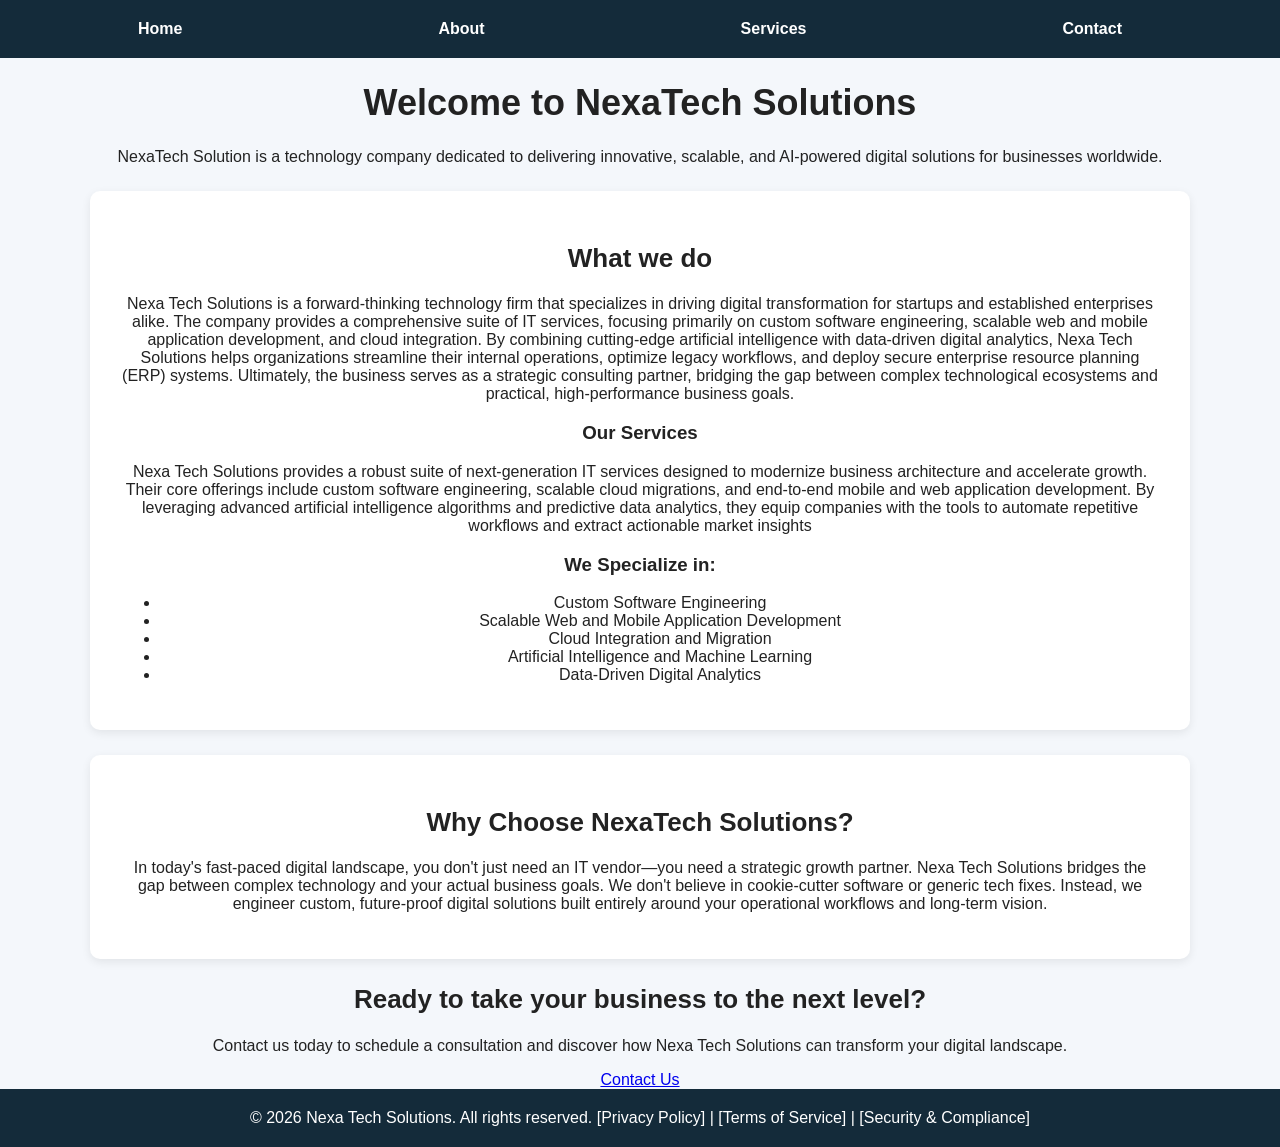
<file: NexaTech-Website/index.html>
<!DOCTYPE html>
<html>
<head>
    <link rel="stylesheet" href="style.css">
    <title>NexaTech Solutions</title>
</head>
<nav>
<a href="index.html">Home</a>
<a href="about.html">About</a>
<a href="services.html">Services</a>
<a href="contact.html">Contact</a>
</nav>
<header>
    <h1>Welcome to NexaTech Solutions</h1>
    <p>NexaTech Solution is a technology company dedicated to delivering innovative, scalable, and AI-powered digital solutions for businesses worldwide.</p>
    <body>
    <section>
        <h2>What we do</h2>
        <p>Nexa Tech Solutions is a forward-thinking technology firm that specializes in driving digital transformation for startups and established enterprises alike. The company provides a comprehensive suite of IT services, focusing primarily on custom software engineering, scalable web and mobile application development, and cloud integration. By combining cutting-edge artificial intelligence with data-driven digital analytics, Nexa Tech Solutions helps organizations streamline their internal operations, optimize legacy workflows, and deploy secure enterprise resource planning (ERP) systems. Ultimately, the business serves as a strategic consulting partner, bridging the gap between complex technological ecosystems and practical, high-performance business goals.</p>
 <h3>Our Services</h3>
 <p>Nexa Tech Solutions provides a robust suite of next-generation IT services designed to modernize business architecture and accelerate growth. Their core offerings include custom software engineering, scalable cloud migrations, and end-to-end mobile and web application development. By leveraging advanced artificial intelligence algorithms and predictive data analytics, they equip companies with the tools to automate repetitive workflows and extract actionable market insights</p>
   <h3>We Specialize in:</h3>
   <ul>
     <li>Custom Software Engineering</li>
     <li>Scalable Web and Mobile Application Development</li>
     <li>Cloud Integration and Migration</li>
     <li>Artificial Intelligence and Machine Learning</li>
     <li>Data-Driven Digital Analytics</li>
   </ul>
</section>
<section>
    <h2>Why Choose NexaTech Solutions?</h2>
    <p>In today's fast-paced digital landscape, you don't just need an IT vendor—you need a strategic growth partner. Nexa Tech Solutions bridges the gap between complex technology and your actual business goals. We don't believe in cookie-cutter software or generic tech fixes. Instead, we engineer custom, future-proof digital solutions built entirely around your operational workflows and long-term vision.</p>
</section>
    <h2>Ready to take your business to the next level?</h2>
    <p>Contact us today to schedule a consultation and discover how Nexa Tech Solutions can transform your digital landscape.</p>
    <a href="contact.html">Contact Us</a>
</section>
<script src="script.js"></script>
    </body>
<footer>
    © 2026 Nexa Tech Solutions. All rights reserved.
[Privacy Policy]  |  [Terms of Service]  |  [Security & Compliance]
</footer>
</header>
</html>
</file>
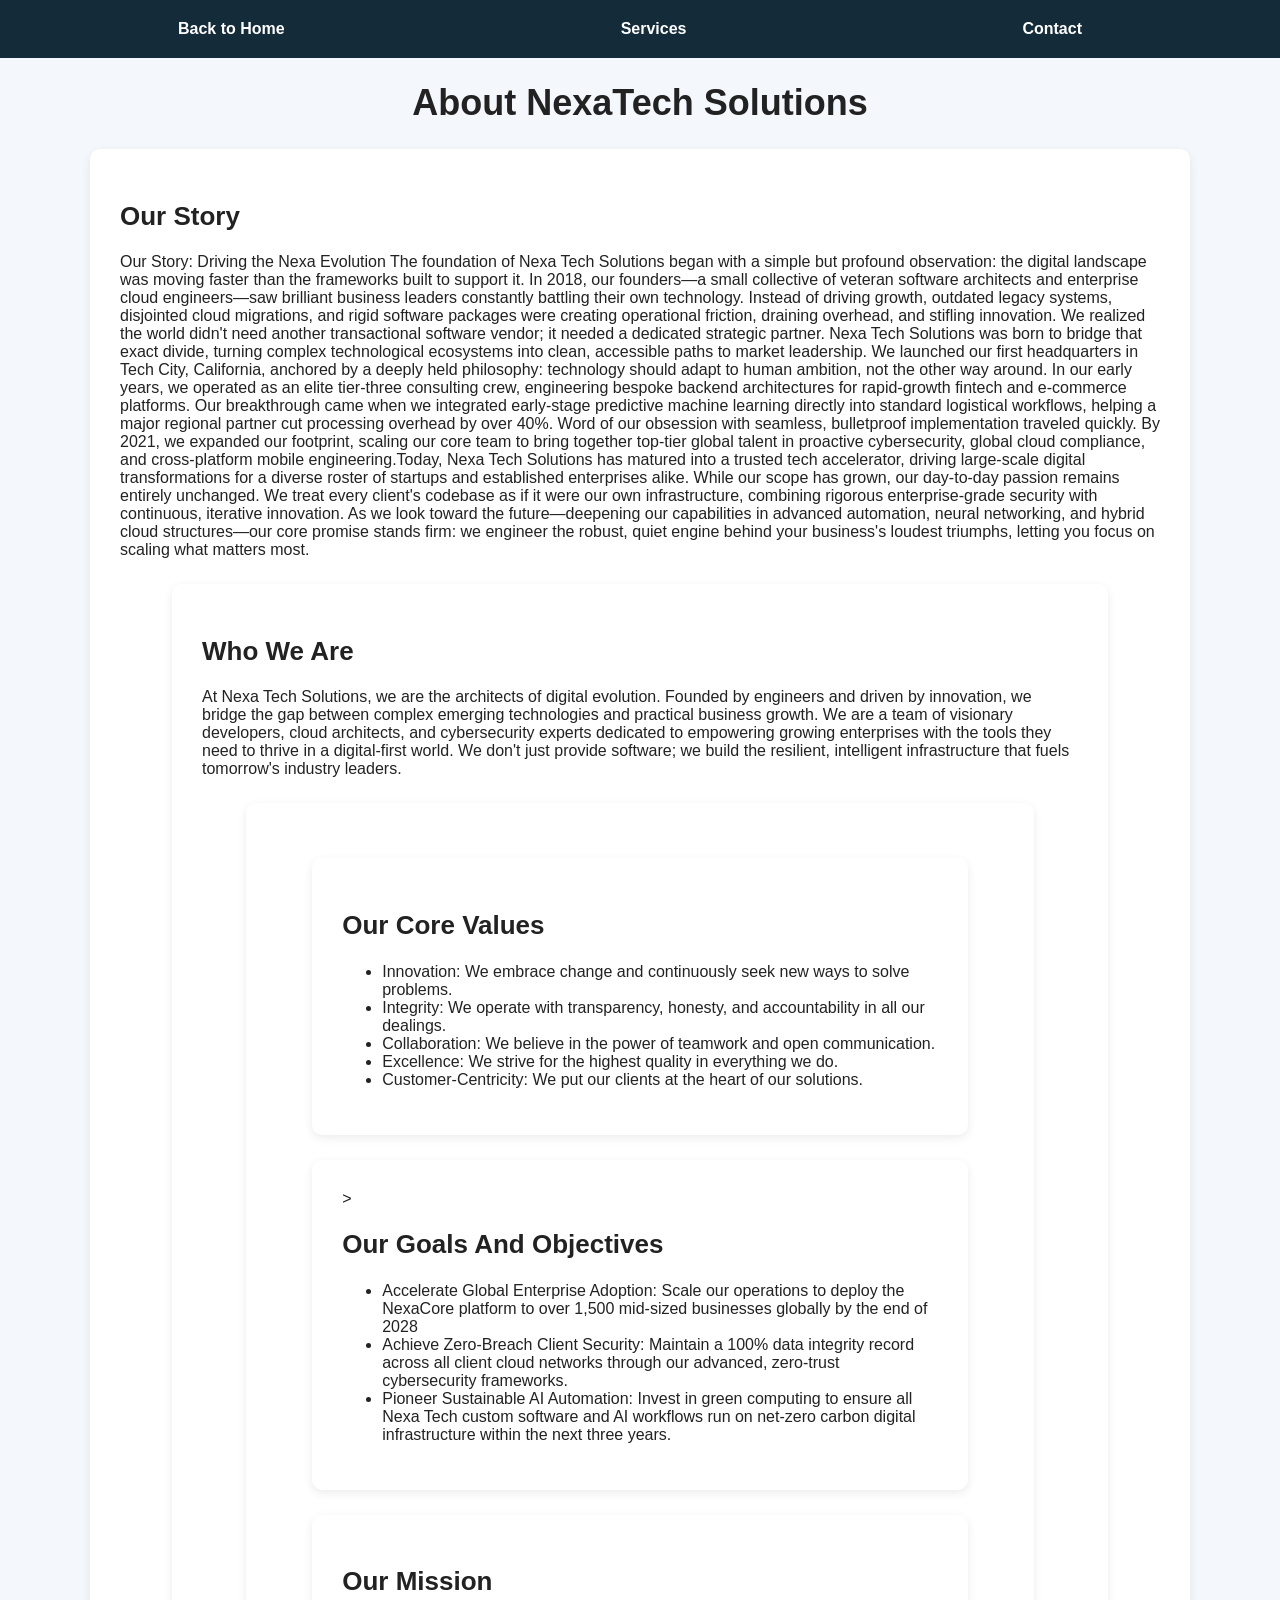
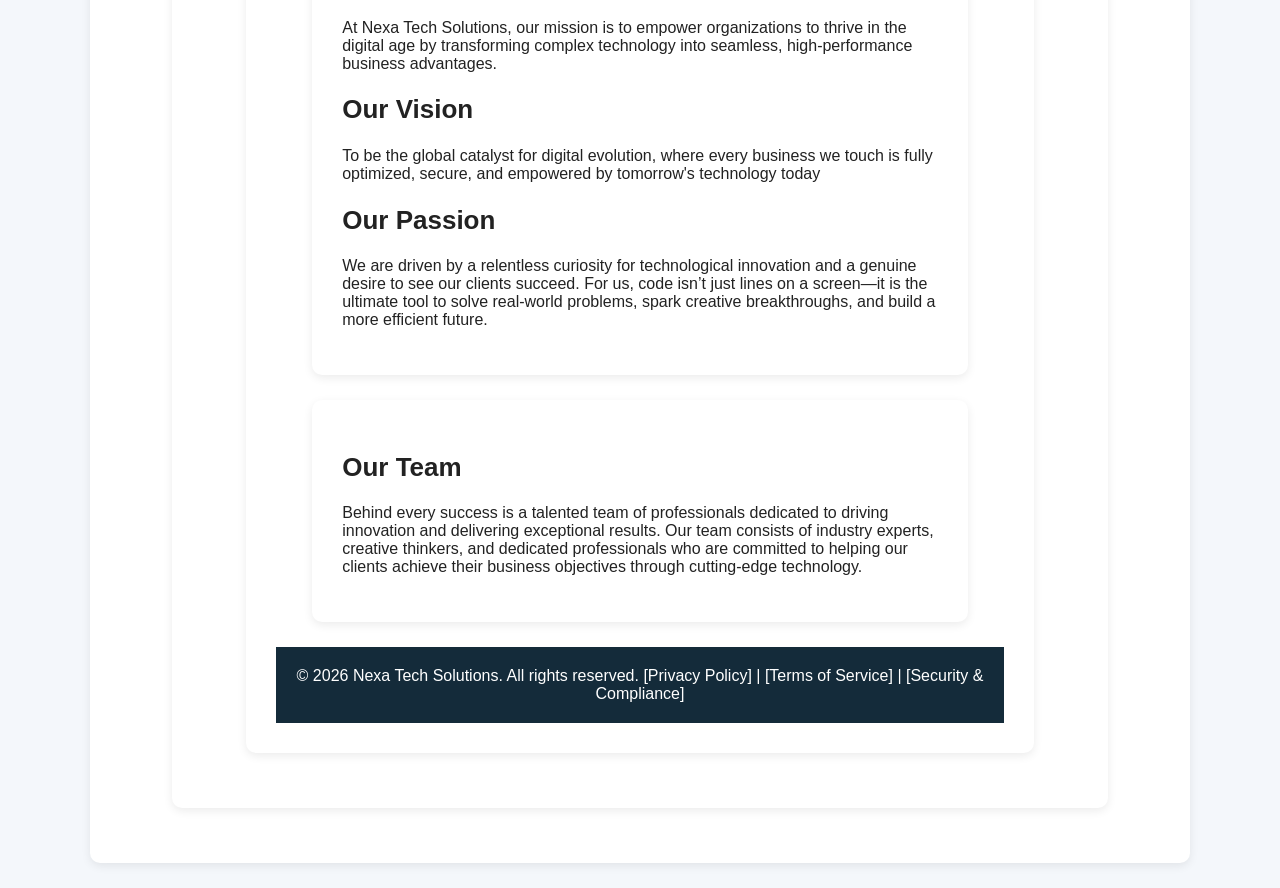
<file: NexaTech-Website/about.html>
<!DOCTYPE html>
<html>
<head>
    <title>About NexaTech Solutions</title>
    <link rel="stylesheet" href="style.css">
</head>
<nav>
<a href="index.html">Back to Home</a>
<a href="services.html">Services</a>
<a href="contact.html">Contact</a>
</nav>
<body>
    <header>
        <h1>About NexaTech Solutions</h1>
    </header>
        <section>
            <h2>Our Story</h2>
            <p>
Our Story: Driving the Nexa Evolution

The foundation of Nexa Tech Solutions began with a simple but profound observation: the digital landscape was moving faster than the frameworks built to support it. In 2018, our founders—a small collective of veteran software architects and enterprise cloud engineers—saw brilliant business leaders constantly battling their own technology. Instead of driving growth, outdated legacy systems, disjointed cloud migrations, and rigid software packages were creating operational friction, draining overhead, and stifling innovation. We realized the world didn't need another transactional software vendor; it needed a dedicated strategic partner. Nexa Tech Solutions was born to bridge that exact divide, turning complex technological ecosystems into clean, accessible paths to market leadership.
We launched our first headquarters in Tech City, California, anchored by a deeply held philosophy: technology should adapt to human ambition, not the other way around. In our early years, we operated as an elite tier-three consulting crew, engineering bespoke backend architectures for rapid-growth fintech and e-commerce platforms. Our breakthrough came when we integrated early-stage predictive machine learning directly into standard logistical workflows, helping a major regional partner cut processing overhead by over 40%. Word of our obsession with seamless, bulletproof implementation traveled quickly. By 2021, we expanded our footprint, scaling our core team to bring together top-tier global talent in proactive cybersecurity, global cloud compliance, and cross-platform mobile engineering.Today, Nexa Tech Solutions has matured into a trusted tech accelerator, driving large-scale digital transformations for a diverse roster of startups and established enterprises alike. While our scope has grown, our day-to-day passion remains entirely unchanged. We treat every client's codebase as if it were our own infrastructure, combining rigorous enterprise-grade security with continuous, iterative innovation. As we look toward the future—deepening our capabilities in advanced automation, neural networking, and hybrid cloud structures—our core promise stands firm: we engineer the robust, quiet engine behind your business's loudest triumphs, letting you focus on scaling what matters most.</p>
<section>
    <h2>Who We Are</h2>
    <p>At Nexa Tech Solutions, we are the architects of digital evolution. Founded by engineers and driven by innovation, we bridge the gap between complex emerging technologies and practical business growth. We are a team of visionary developers, cloud architects, and cybersecurity experts dedicated to empowering growing enterprises with the tools they need to thrive in a digital-first world. We don't just provide software; we build the resilient, intelligent infrastructure that fuels tomorrow's industry leaders.
        <section>
            <section>
                <h2>Our Core Values</h2>
                <ul>
                    <li>Innovation: We embrace change and continuously seek new ways to solve problems.</li>
                    <li>Integrity: We operate with transparency, honesty, and accountability in all our dealings.</li>
                    <li>Collaboration: We believe in the power of teamwork and open communication.</li>
                    <li>Excellence: We strive for the highest quality in everything we do.</li>
                    <li>Customer-Centricity: We put our clients at the heart of our solutions.</li>
                </ul>
            </section>
            <section>
                ><h2>Our Goals And Objectives</h2>
                <ul>
                    <li>Accelerate Global Enterprise Adoption: Scale our operations to deploy the NexaCore platform to over 1,500 mid-sized businesses globally by the end of 2028</li>
                    <li>Achieve Zero-Breach Client Security: Maintain a 100% data integrity record across all client cloud networks through our advanced, zero-trust cybersecurity frameworks.</li>
                    <li>Pioneer Sustainable AI Automation: Invest in green computing to ensure all Nexa Tech custom software and AI workflows run on net-zero carbon digital infrastructure within the next three years.</li>
                </ul>
            </section>
            <section>
    <h2>Our Mission</h2>
    <p>At Nexa Tech Solutions, our mission is to empower organizations to thrive in the digital age by transforming complex technology into seamless, high-performance business advantages.</p>
    <h2>Our Vision</h2>
    <p>To be the global catalyst for digital evolution, where every business we touch is fully optimized, secure, and empowered by tomorrow's technology today</p>
    <h2>Our Passion </h2>
    <p>We are driven by a relentless curiosity for technological innovation and a genuine desire to see our clients succeed. For us, code isn’t just lines on a screen—it is the ultimate tool to solve real-world problems, spark creative breakthroughs, and build a more efficient future. </p>
</section>
<section>
            <h2>Our Team</h2>
            <p>Behind every success is a talented team of professionals dedicated to driving innovation and delivering exceptional results. Our team consists of industry experts, creative thinkers, and dedicated professionals who are committed to helping our clients achieve their business objectives through cutting-edge technology.</p>
        </section>
        <script src="script.js"></script>
    </body>
    </main>
    <footer>
        © 2026 Nexa Tech Solutions. All rights reserved.
        [Privacy Policy]  |  [Terms of Service]  |  [Security & Compliance]
    </footer>
</body>
</html>
</file>
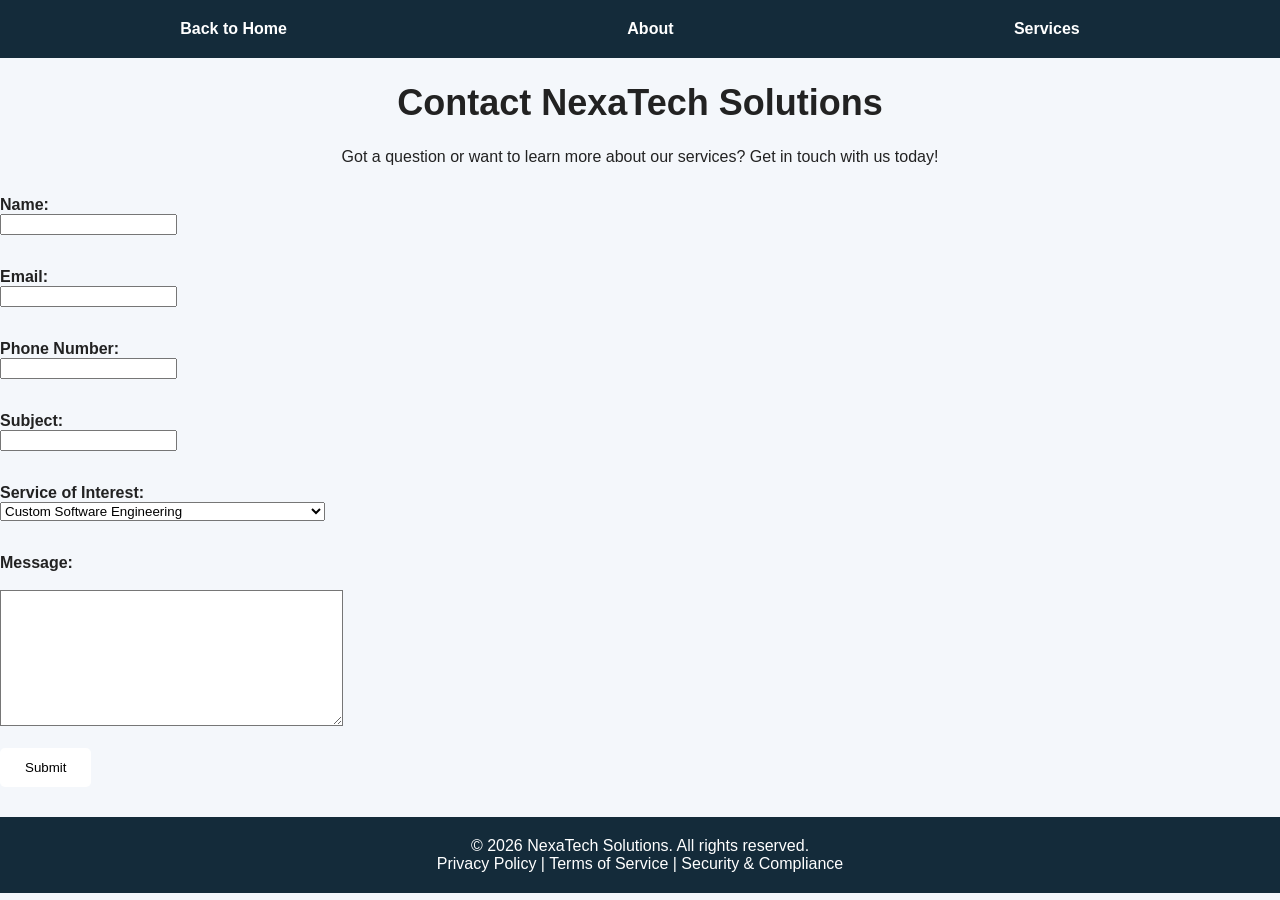
<file: NexaTech-Website/contact.html>
<!DOCTYPE html>
<html lang="en">

<head>
    <meta charset="UTF-8">
    <meta name="viewport" content="width=device-width, initial-scale=1.0">

    <title>Contact - NexaTech Solutions</title>

    <link rel="stylesheet" href="style.css">
</head>

<body>

    <!-- NAVIGATION -->
    <nav>
        <a href="index.html">Back to Home</a>
        <a href="about.html">About</a>
        <a href="services.html">Services</a>
    </nav>

    <!-- HEADER -->
    <header>
        <h1>Contact NexaTech Solutions</h1>

        <p>
            Got a question or want to learn more about our services?
            Get in touch with us today!
        </p>
    </header>

    <!-- CONTACT FORM -->
    <form id="contactForm">

        <label for="name">Name:</label>
        <input type="text" id="name" name="name" required>

        <br><br>

        <label for="email">Email:</label>
        <input type="email" id="email" name="email" required>

        <br><br>

        <label for="phone">Phone Number:</label>
        <input type="tel" id="phone" name="phone" required>

        <br><br>

        <label for="subject">Subject:</label>
        <input type="text" id="subject" name="subject" required>

        <br><br>

        <label for="service">Service of Interest:</label>

        <select id="service" name="service">

            <option value="custom-software">
                Custom Software Engineering
            </option>

            <option value="web-mobile">
                Scalable Web and Mobile Application Development
            </option>

            <option value="cloud-integration">
                Cloud Integration and Migration
            </option>

            <option value="ai-ml">
                Artificial Intelligence and Machine Learning
            </option>

            <option value="digital-analytics">
                Data-Driven Digital Analytics
            </option>

        </select>

        <br><br>

        <label for="message">Message:</label>

        <br>

        <textarea id="message" name="message"
            rows="5" cols="40" required></textarea>

        <br><br>

        <button type="submit">Submit</button>

    </form>

    <!-- FOOTER -->
    <footer>
        © 2026 NexaTech Solutions. All rights reserved.
        <br>
        Privacy Policy | Terms of Service | Security & Compliance
    </footer>

    <!-- JAVASCRIPT -->
    <script src="script.js"></script>

</body>
</html>
</file>
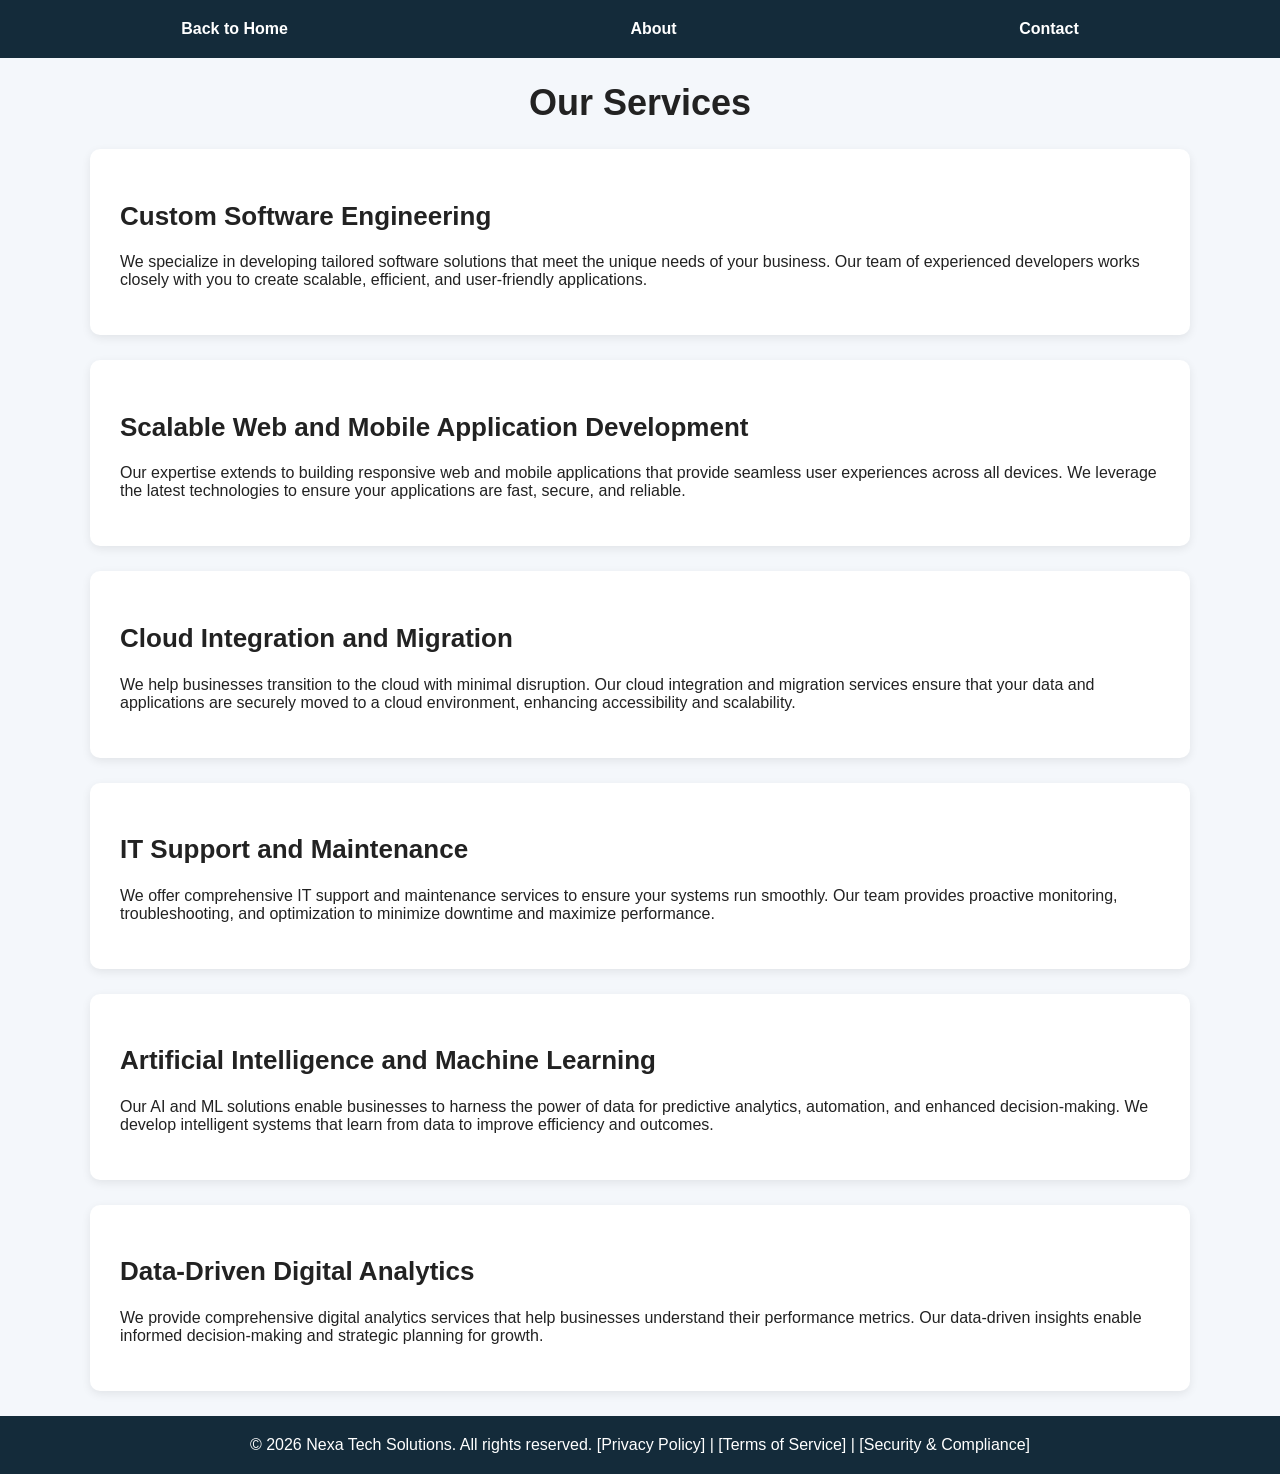
<file: NexaTech-Website/services.html>
<!DOCTYPE html>
<html>
    <head>
        <link rel="stylesheet" href="style.css">
        <title>Our Services - NexaTech Solutions.</title>
    </head>
    <nav>
        <a href="index.html">Back to Home</a>
        <a href="about.html">About</a>
        <a href="contact.html">Contact</a>
    </nav>
    <body>
        <header>
            <h1>Our Services</h1>
        </header>
        <section>
            <h2>Custom Software Engineering</h2>
            <p>We specialize in developing tailored software solutions that meet the unique needs of your business. Our team of experienced developers works closely with you to create scalable, efficient, and user-friendly applications.</p>
        </section>
        <section>
            <h2>Scalable Web and Mobile Application Development</h2>
            <p>Our expertise extends to building responsive web and mobile applications that provide seamless user experiences across all devices. We leverage the latest technologies to ensure your applications are fast, secure, and reliable.</p>
        </section>
        <section>
            <h2>Cloud Integration and Migration</h2>
            <p>We help businesses transition to the cloud with minimal disruption. Our cloud integration and migration services ensure that your data and applications are securely moved to a cloud environment, enhancing accessibility and scalability.</p>
        </section>
        <Section>
            <h2>IT Support and Maintenance</h2>
            <p>We offer comprehensive IT support and maintenance services to ensure your systems run smoothly. Our team provides proactive monitoring, troubleshooting, and optimization to minimize downtime and maximize performance.</p>
        </Section>
        <section>
            <h2>Artificial Intelligence and Machine Learning</h2>
            <p>Our AI and ML solutions enable businesses to harness the power of data for predictive analytics, automation, and enhanced decision-making. We develop intelligent systems that learn from data to improve efficiency and outcomes.</p>
        </section>
        <section>
            <h2>Data-Driven Digital Analytics</h2>
            <p>We provide comprehensive digital analytics services that help businesses understand their performance metrics. Our data-driven insights enable informed decision-making and strategic planning for growth.</p>
        </section>
        <script src="script.js"></script>
    </body>
        <footer>
            © 2026 Nexa Tech Solutions. All rights reserved.
            [Privacy Policy]  |  [Terms of Service]  |  [Security & Compliance]
        </footer>
</html>
</file>
<file: NexaTech-Website/style.css>
body{background-color: #F4F7FB; font-family: Arial, Helvetica, sans-serif;color: #222222;margin: 0;}
nav{background-color: #142B3a; padding: 20px;display: flex;justify-content: space-around;align-items: center;}
nav a{color: white; text-decoration: none;margin-right: 20px;font-weight: bold;}
nav a :hover{color: #39bfcb;}
h1 h2 h3{color: #142B3a;}
h1{font-size: 36px;}
h2{font-size: 26px;}
section{background-color: white;width: 90%;max-width: 1100px; padding: 30px; margin: 25px auto; border-radius: 10px; box-shadow: 0 3px 10px rgba(0,0,0,0.08);box-sizing: border-box;}
button{background-color: white;padding: 12px 25px;border: none; border-radius: 5px; text-decoration: none;cursor: pointer;}
input textarea select{width: 100%;padding: 12px;margin: 10px; border: 1px solid #ccc; border-radius: 5px;box-sizing: border-box;}
footer{background-color: #142B3a;color: white;text-align: center;padding: 20px;}
header{text-align: center;}
form{max: width 600px; margin: 30px auto;}
label{display: block;font-weight: bold;margin-top: 15px;}
input textarea select{width: 100%; padding: 12px;margin-top: 8px;border: 1px solid #cccc; border-radius: 6px;box-sizing: border-box;font-family: Arial, Helvetica, sans-serif;}
textarea{min-height: 130px;resize: vertical;background-color: white;} 

#successMessage {
    background-color: #e6f7ed;
    color: #176b3a;
    padding: 20px;
    margin: 20px auto;
    border-left: 5px solid #28a745;
    border-radius: 8px;
    text-align: center;
    font-weight: bold;
}
</file>
